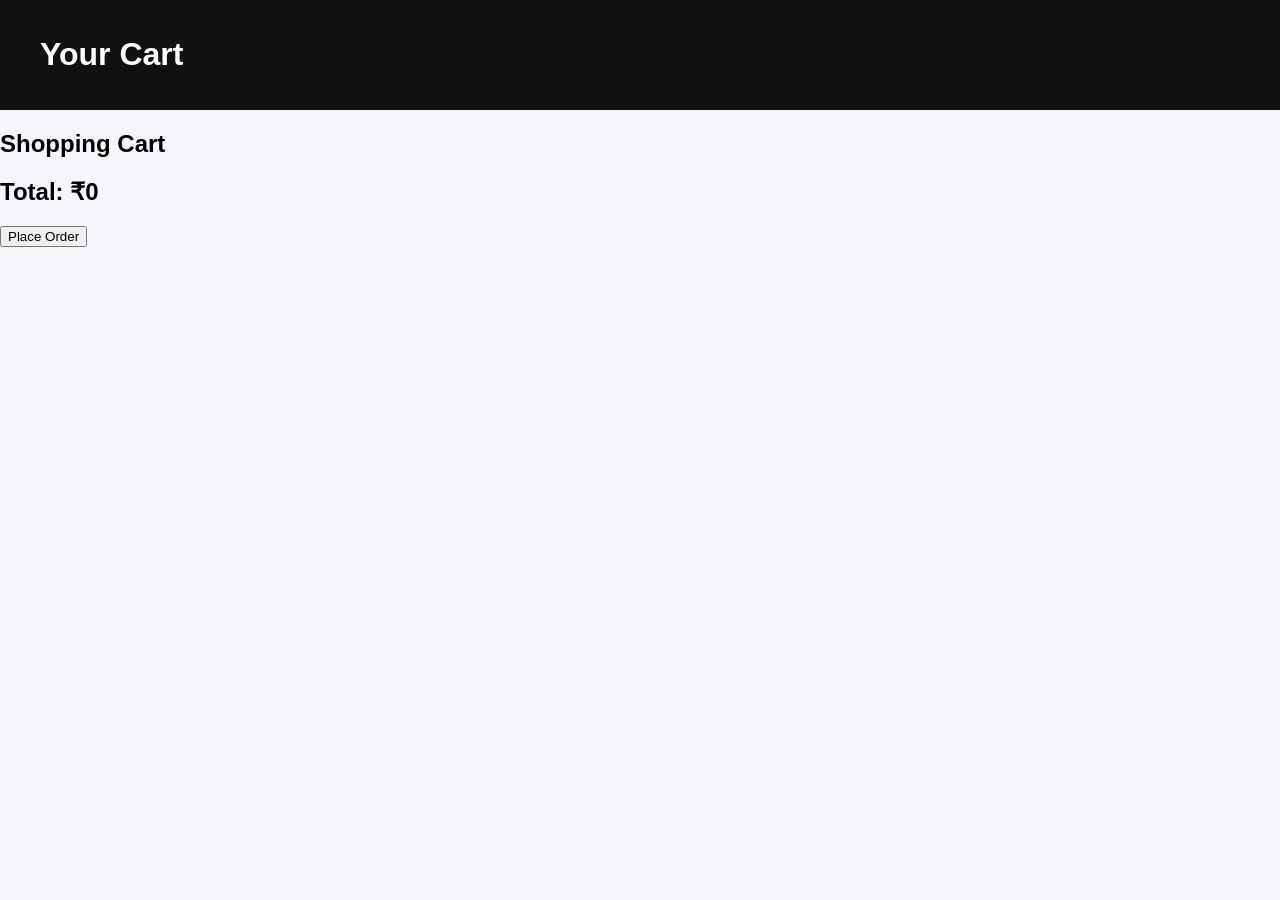
<file: cart.html>
<!DOCTYPE html>
<html>
<head>

<title>Your Cart</title>

<link rel="stylesheet" href="style.css">

</head>

<body>

<header>

<h1>Your Cart</h1>

</header>

<div class="cartContainer">

<h2 class="cartTitle">Shopping Cart</h2>

<div id="cartList"></div>

<div class="totalBox">

<h2>Total: <span id="totalPrice">₹0</span></h2>

<button class="orderBtn" onclick="placeOrder()">Place Order</button>

</div>

</div>

<script src="script.js"></script>

</body>
</html>
</file>
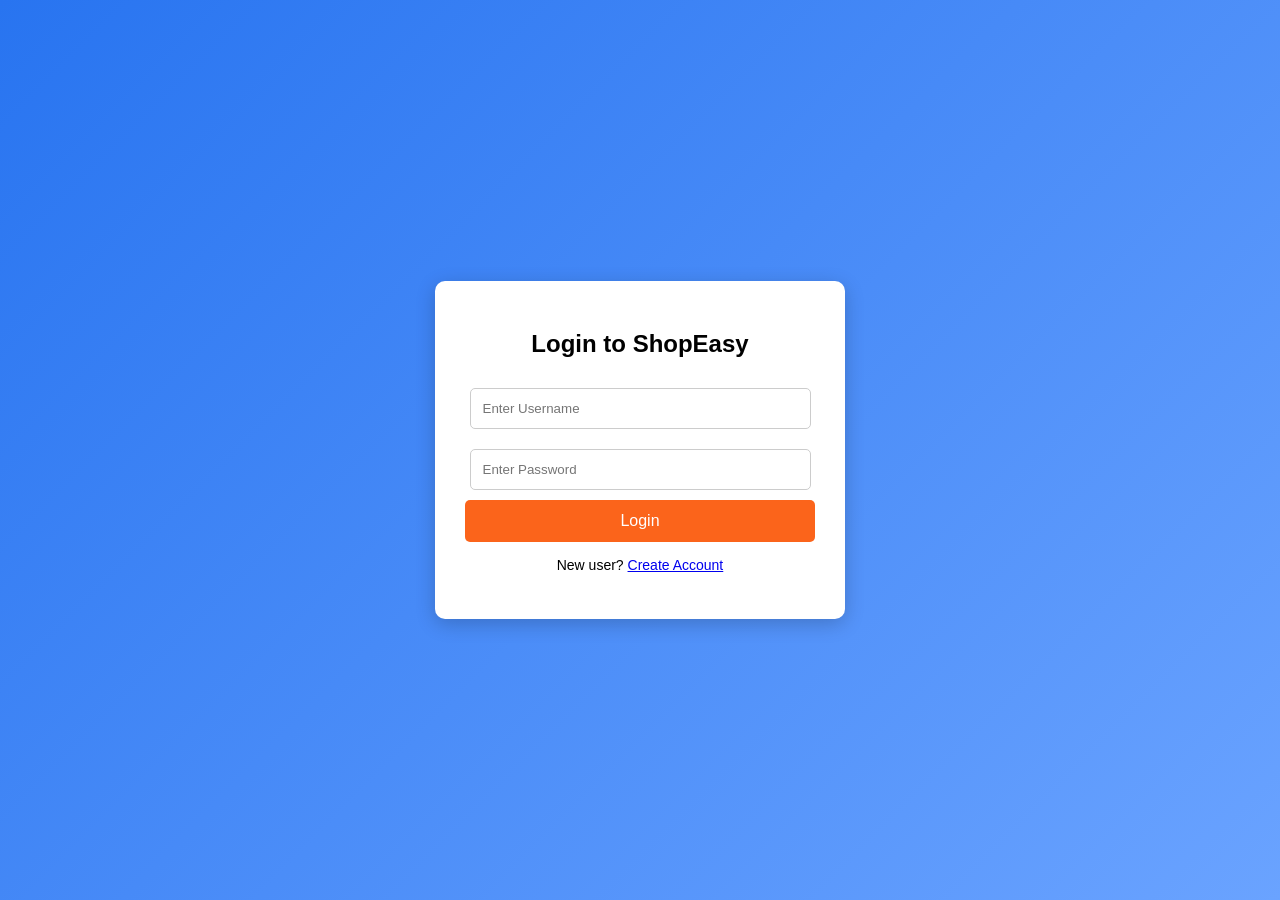
<file: login.html>
<!DOCTYPE html>
<html>
<head>

<title>Login | ShopEasy</title>

<link rel="stylesheet" href="style.css">

</head>

<body>

<div class="loginContainer">

<div class="loginBox">

<h2>Login to ShopEasy</h2>

<form id="loginForm">

<input type="text" id="username" placeholder="Enter Username" required>

<input type="password" id="password" placeholder="Enter Password" required>

<button type="submit" class="loginBtn">Login</button>

<p class="registerText">
New user? <a href="#">Create Account</a>
</p>

</form>

<p id="loginMsg"></p>

</div>

</div>

<script src="script.js"></script>

</body>

</html>
</file>
<file: style.css>
body{
margin:0;
font-family:Arial;
background:#f5f6fa;
}


/* HEADER */

header{
display:flex;
justify-content:space-between;
align-items:center;
background:#111;
color:white;
padding:15px 40px;
}

.logo{
font-size:22px;
font-weight:bold;
}

nav a{
color:white;
margin:0 15px;
text-decoration:none;
}

.search input{
padding:8px;
}

.search button{
background:#ff6600;
color:white;
border:none;
padding:8px 12px;
}



/* HERO */

.hero{
height:400px;
background:linear-gradient(120deg,#ff6600,#ff3300);
display:flex;
justify-content:center;
align-items:center;
color:white;
text-align:center;
}

.hero h1{
font-size:45px;
}

.hero button{
margin-top:20px;
padding:12px 25px;
background:white;
border:none;
color:#ff3300;
cursor:pointer;
}



/* FEATURES */

.features{
display:flex;
justify-content:space-around;
padding:40px;
background:white;
}

.feature{
text-align:center;
width:30%;
}



/* PRODUCTS */

.products{
padding:40px;
}

.sectionTitle{
text-align:center;
margin-bottom:30px;
}

.productGrid{
display:grid;
grid-template-columns:repeat(auto-fit,minmax(220px,1fr));
gap:25px;
}



/* PRODUCT CARD */

.card{
background:white;
padding:20px;
text-align:center;
border-radius:8px;
box-shadow:0 4px 10px rgba(0,0,0,0.1);
}

.card img{
width:100%;
height:200px;
object-fit:cover;
}

.card button{
background:#ff6600;
border:none;
color:white;
padding:10px;
width:100%;
cursor:pointer;
}



/* ABOUT */

.about{
padding:40px;
background:#fff;
text-align:center;
}



/* FOOTER */

footer{
background:#111;
color:white;
padding:40px;
}

.footerGrid{
display:grid;
grid-template-columns:repeat(3,1fr);
gap:30px;
}

.copy{
text-align:center;
margin-top:20px;
}

.loginContainer{
height:100vh;
display:flex;
justify-content:center;
align-items:center;
background:linear-gradient(135deg,#2874f0,#6aa3ff);
}

.loginBox{
width:350px;
background:white;
padding:30px;
border-radius:10px;
box-shadow:0 5px 20px rgba(0,0,0,0.2);
text-align:center;
}

.loginBox h2{
margin-bottom:20px;
}

.loginBox input{
width:90%;
padding:12px;
margin:10px 0;
border:1px solid #ccc;
border-radius:5px;
}

.loginBtn{
width:100%;
padding:12px;
background:#fb641b;
color:white;
border:none;
cursor:pointer;
font-size:16px;
border-radius:5px;
}

.loginBtn:hover{
background:#e85c19;
}

.registerText{
margin-top:15px;
font-size:14px;
}

#loginMsg{
margin-top:10px;
font-weight:bold;
}
</file>
